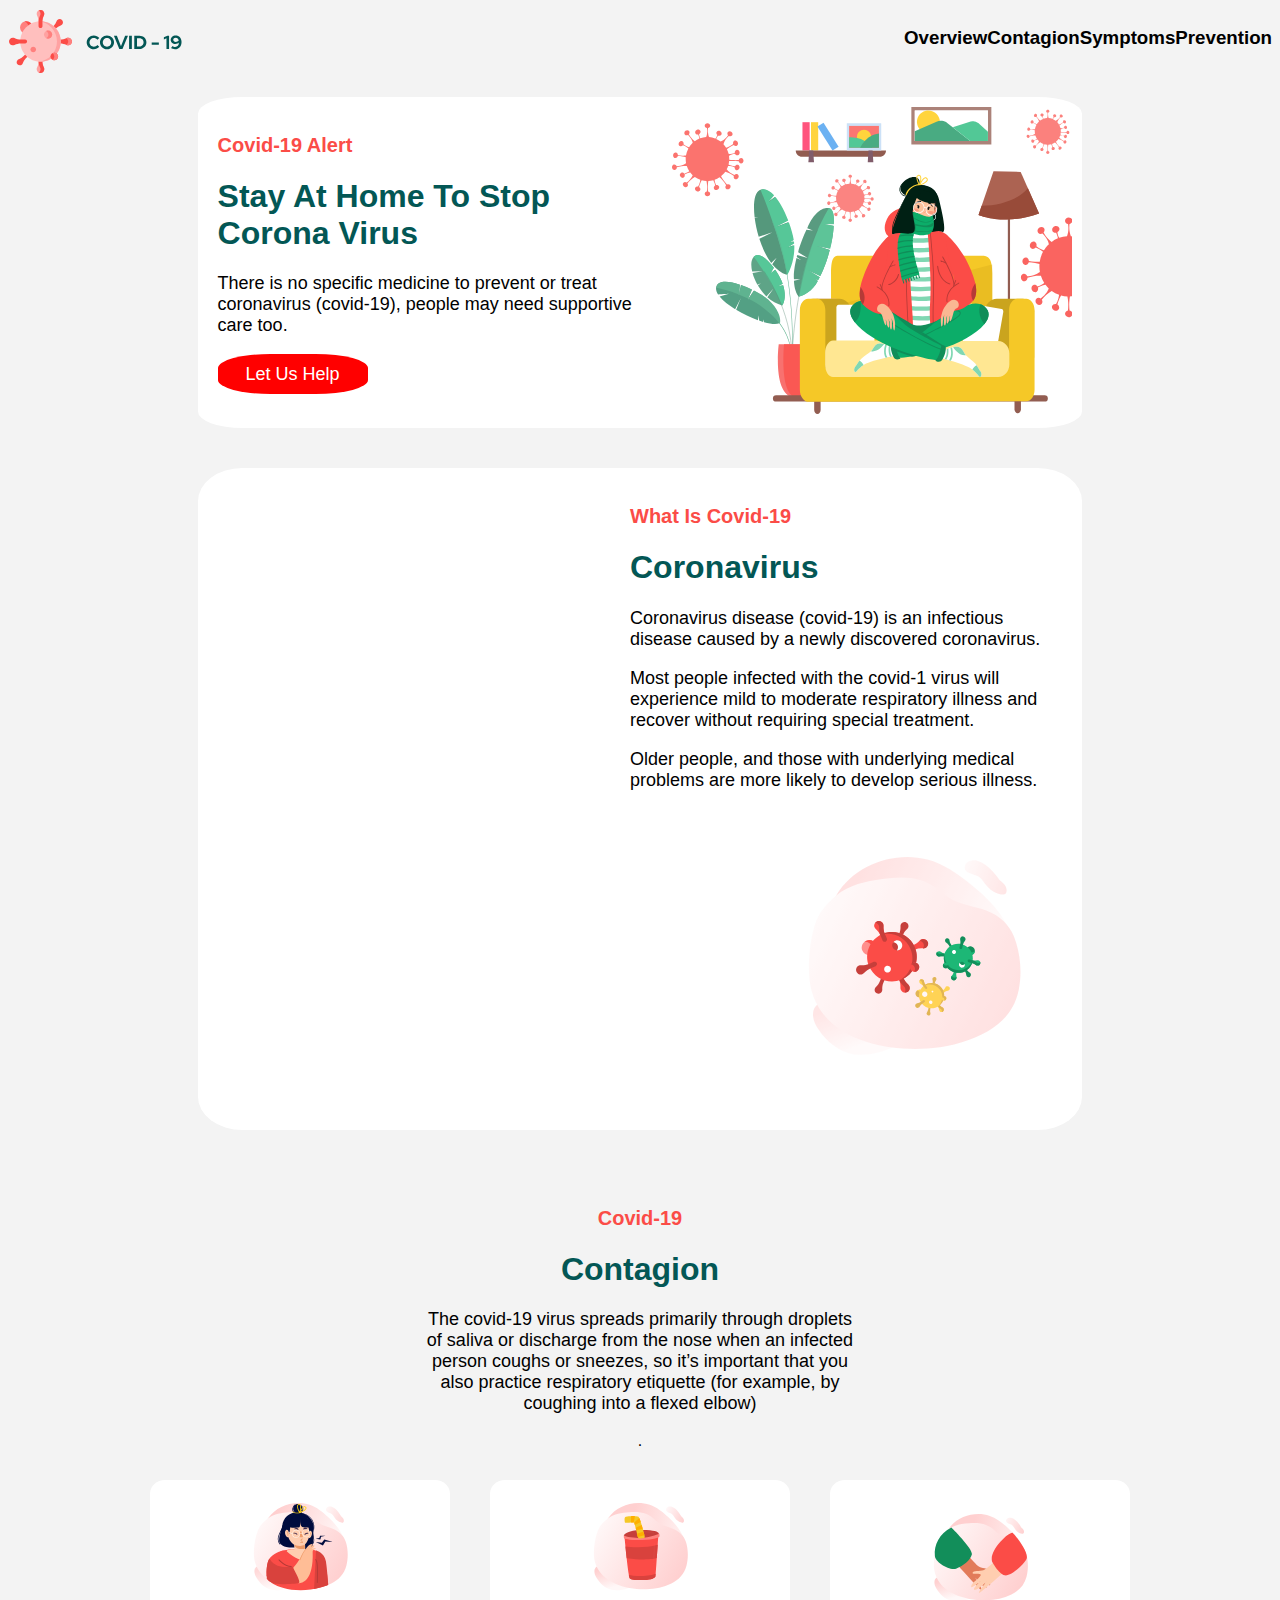
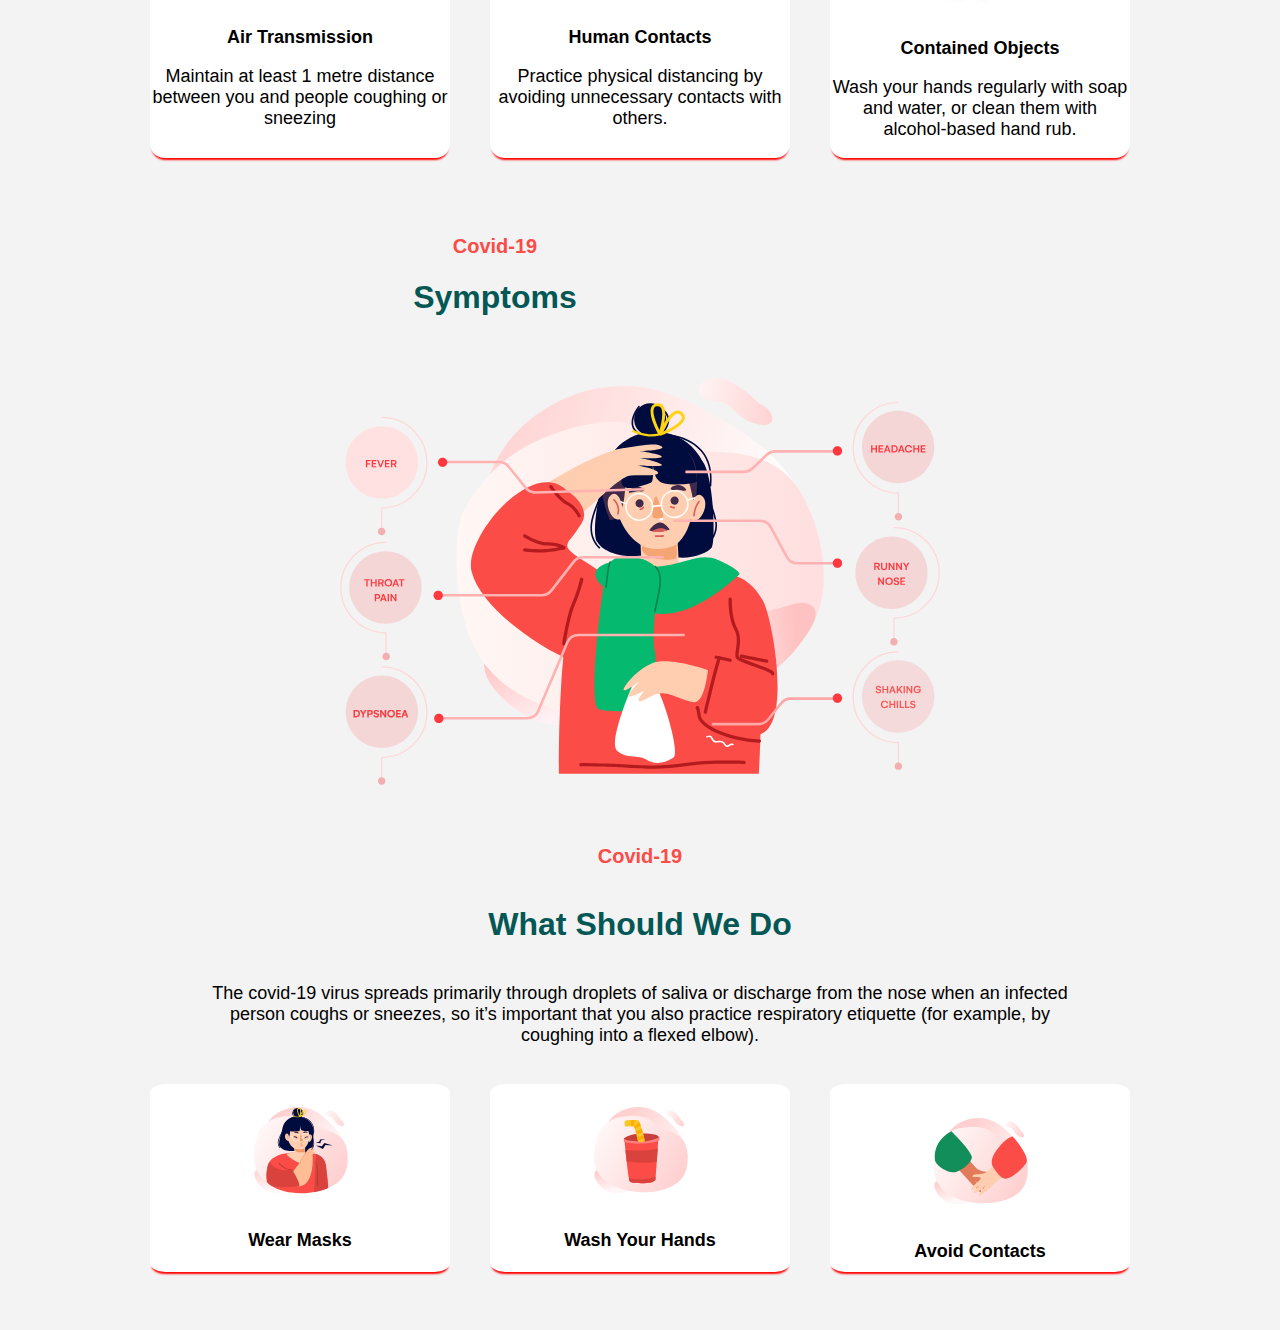
<file: cssCovid/index.html>
<!DOCTYPE html>
<html>
  <head>
    <meta charset="utf-8">
    <link href="css/style.css" rel="stylesheet">
    <link href="https://fonts.google.com/specimen/Red+Hat+Display?preview.text_type=custom" rel="stylesheet">
    <title>COVID-19</title>
  </head>
  <body>

    <!-- menu -->
<header>
<div class="header">
<div class="logo">  <img src="images/logo.svg" alt="logo"> </div>
<div class="hovers">
<h3>overview </h3>
<h3>contagion </h3>
<h3>symptoms </h3>
<h3>prevention </h3>
</div>
</div>
</header>
<!-- first block -->
<div class="main">

<div class="container">

<div class="blockas1">
  <div class="text">
  <h2>covid-19 Alert</h2>
  <h1>stay at home to stop corona virus</h1>
  <p>There is no specific medicine to prevent or treat coronavirus (covid-19), people may need supportive care too.</p>
    <div class="divbutton"><button type="button">let us help</button>
    </div>
  </div>
<div class="picture"><img src="images/illustration-1.svg" class="picture1">
  </div>
</div>
</div>
<!-- second block -->
<div class="container">
  <div class="blockas2">
<div class="text">
<h2>what is covid-19</h2>
<h1>coronavirus</h1>
<p>Coronavirus disease (covid-19) is an infectious disease caused by a newly discovered coronavirus.</p>
<p>Most people infected with the covid-1 virus will experience mild to moderate respiratory illness and recover without requiring special treatment.</p>
<p>Older people, and those with underlying medical problems are more likely to develop serious illness.</p>
<div class="picture"><img src="images/illustration-2.svg" class="picture2"></div>
</div>
</div>
</div>

<!-- third block -->
<div class="container">
  <div class="blockas3">
<div class="text" > <h2>covid-19</h2>
<h1>contagion</h1>

<p>The covid-19 virus spreads primarily through droplets of saliva or discharge from the nose when an infected person coughs or sneezes, so it’s important that you also practice respiratory etiquette (for example, by coughing into a flexed elbow)</p>.
</div>
<div class="grid">
  <div class="item1"><img src="images/air-transmission.svg" class="air"></img><h3>air transmission</h3>
<p>Maintain at least 1 metre distance between you and people coughing or sneezing</p>
</div>
<div class="item2"><img src="images/contained-objects.svg" class="contained"></img><h3>human contacts</h3>
<p>Practice physical distancing by avoiding unnecessary contacts with others.</p>
</div>
<div class="item3"><img src="images/human-contact.svg" class="human"></img><h3>contained objects</h3>
<p>Wash your hands regularly with soap and water, or clean them with alcohol-based hand rub.</p>
</div>
</div>
</div>
</div>
<!-- fourth block -->
<div class="container">
<div class="blockas4">
<div class="text"><h2>covid-19</h2>
<h1>symptoms</h1>
<img src="images/symptoms.svg" class="symptoms"></img>
</div>
</div>
</div>
<!-- fifth block -->

<div class="container">
  <div class="blockas5">
<h2>covid-19</h2>
<h1>what should we do</h1>

<p>The covid-19 virus spreads primarily through droplets of saliva or discharge from the nose when an infected person coughs or sneezes, so it’s important that you also practice respiratory etiquette (for example, by coughing into a flexed elbow).</p>

<div class="grid">
<div class="item1"><img src="images/air-transmission.svg" class="air"></img><h3>wear masks</h3></div>
<div class="item2"><img src="images/contained-objects.svg" class="contained"></img><h3>wash your hands</h3></div>
<div class="item3"><img src="images/human-contact.svg" class="human"></img><h3>avoid contacts</h3></div>
</div>
</div>
</div>
</div>
</body>
</html>
</file>
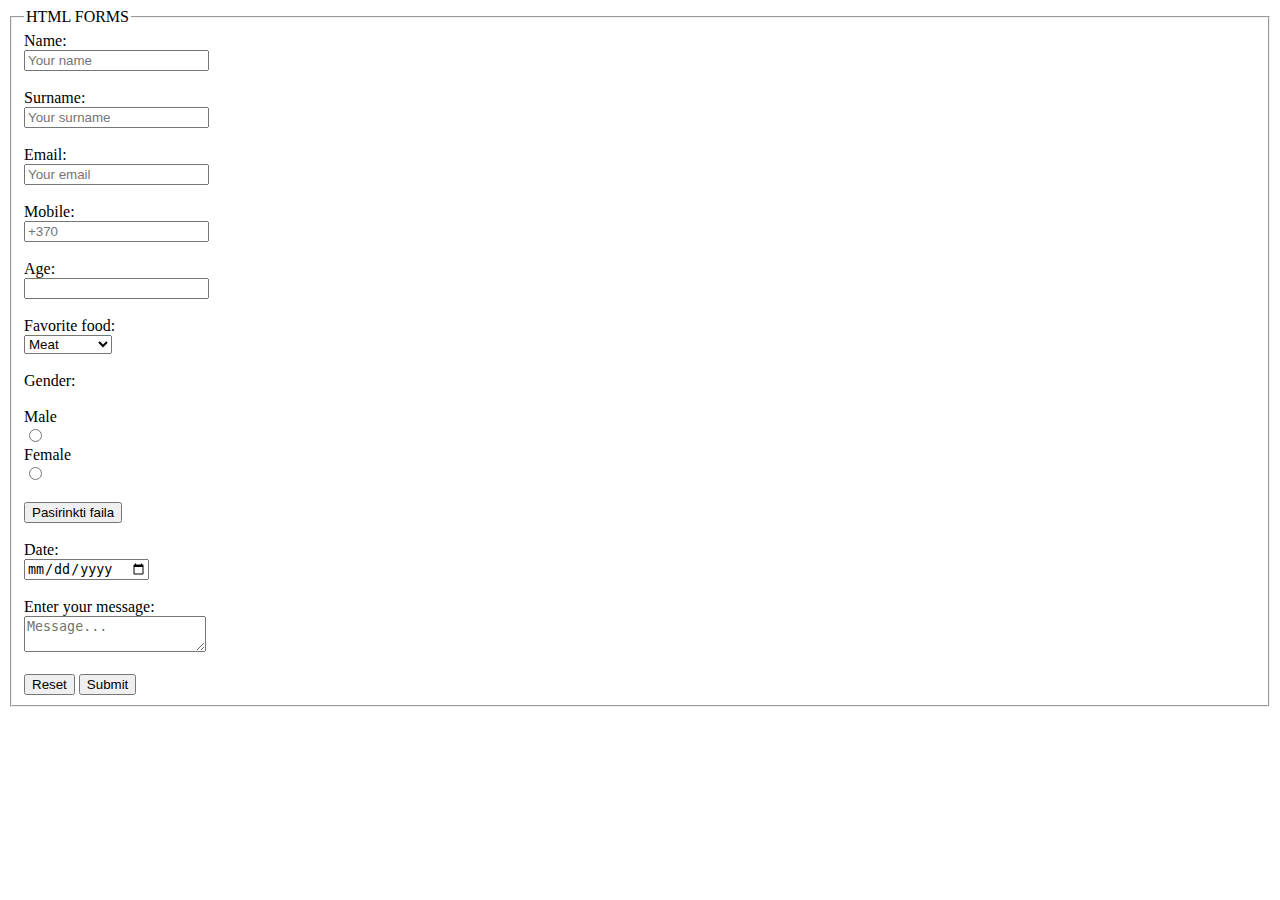
<file: Formos/index.html>
<!DOCTYPE html>
<html>
<head>
  <title>Formos</title>
</head>
<body>
  <form>
    <fieldset>
      <legend>HTML FORMS</legend>
      <label for="name">Name:</label>
      <br>
      <input type="name" name="Name" placeholder="Your name">
      <br><br>
      <label for="surname">Surname:</label>
      <br>
      <input type="surname" name="Surname" placeholder="Your surname">
      <br><br>
      <label for="email">Email:</label>
      <br>
      <input type="email" name="Email" placeholder="Your email">
      <br><br>
      <label for="phonenumber">Mobile:</label>
      <br>
      <input type="phonenumber" name="Mobile" placeholder="+370">
      <br><br>
      <label for="age">Age:</label>
      <br>
      <input type="age" name="Age">
      <br><br>
      <label for="favoritefood">Favorite food:</label>
      <br>
      <select name="favoritefood">
        <option value="Meat">Meat</option>
        <option value="Fruit">Fruit</option>
        <option value="Vegetables">Vegetables</option>
      </select>
      <br><br>
      <label for="gender">Gender:</label>
      <br><br>
      <label for="gender">Male</label>
      <br>
      <input type="radio" name="gender">
      <br>
      <label for="gender">Female</label>
      <br>
      <input type="radio" name="gender">
      <br><br>
      <button type="button" name="button">Pasirinkti faila</button>
      <br><br>
      <label for="date">Date:</label>
      <br>
      <input type="date" name="date">
      <br><br>
      <label for="message">Enter your message:</label>
      <br>
      <textarea name="message" rows="" cols="" placeholder="Message..."></textarea>
      <br><br>
      <button type="reset" name="button">Reset</button>
      <button type="submit" name="button">Submit</button>
    </fieldset>
  </form>

</body>
</html>
</file>
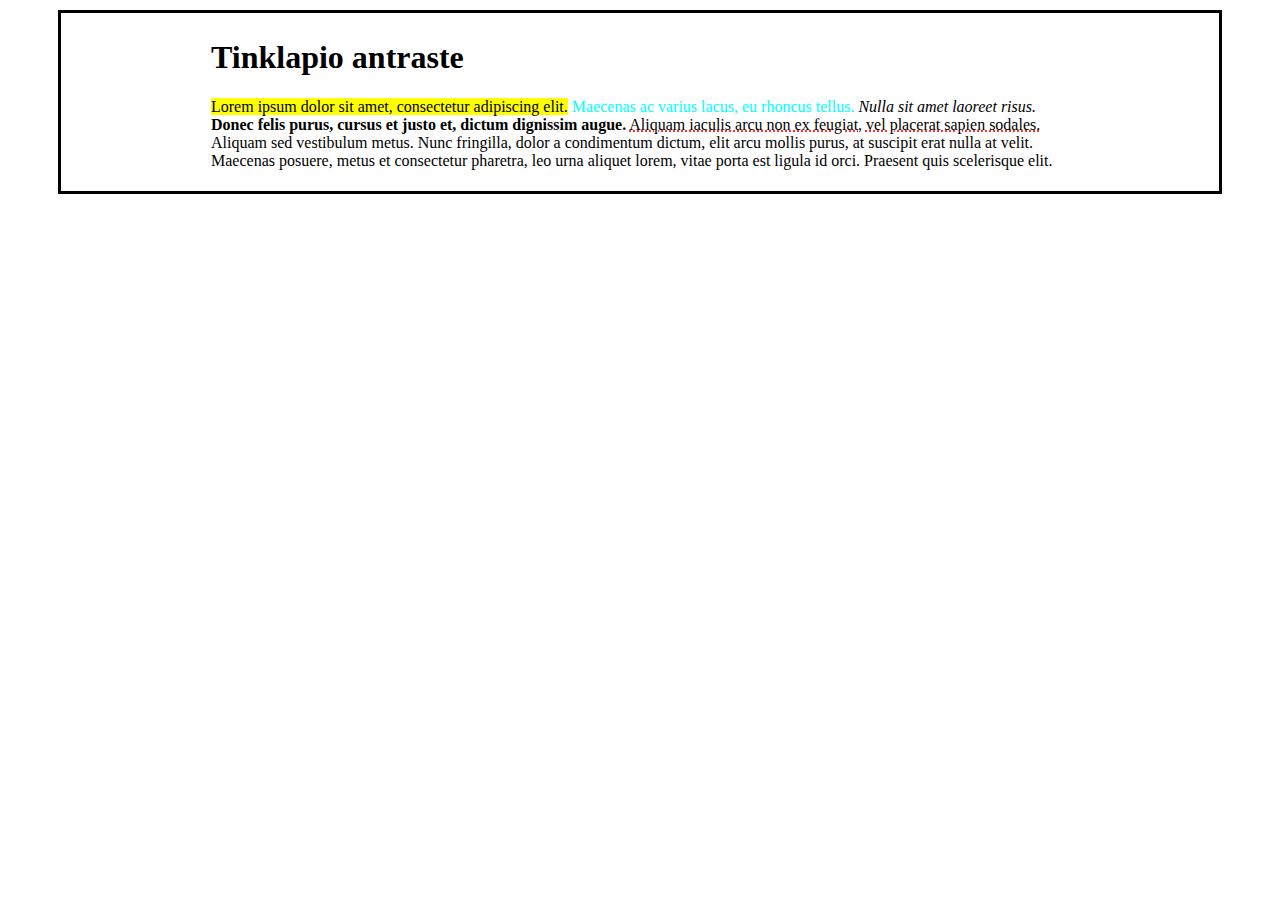
<file: InlineStiliai/index.html>
<!DOCTYPE html>
<html>
<head>
<title>Home</title>
</head>
<body>
  <div style="border:solid; color:black; margin:10px 50px 10px; padding:5px 150px 5px;">
    <header>
      <h1>Tinklapio antraste</h1>
    </header>
<p><span style="background-color:yellow">Lorem ipsum dolor sit amet, consectetur adipiscing elit.</span>
<span style="color:aqua">Maecenas ac varius lacus, eu rhoncus tellus.</span> <span style="font-style:italic">Nulla sit amet laoreet risus.</span>
<span style="font-weight:bold">Donec felis purus, cursus et justo et, dictum dignissim augue.</span>
<span style="text-decoration:underline dotted red">Aliquam iaculis arcu non ex feugiat, vel placerat sapien sodales.</span>
Aliquam sed vestibulum metus. Nunc fringilla, dolor a condimentum dictum,
elit arcu mollis purus, at suscipit erat nulla at velit. Maecenas posuere,
metus et consectetur pharetra, leo urna aliquet lorem, vitae porta est ligula id orci.
Praesent quis scelerisque elit.</p></div>
</body>
</html>
</file>
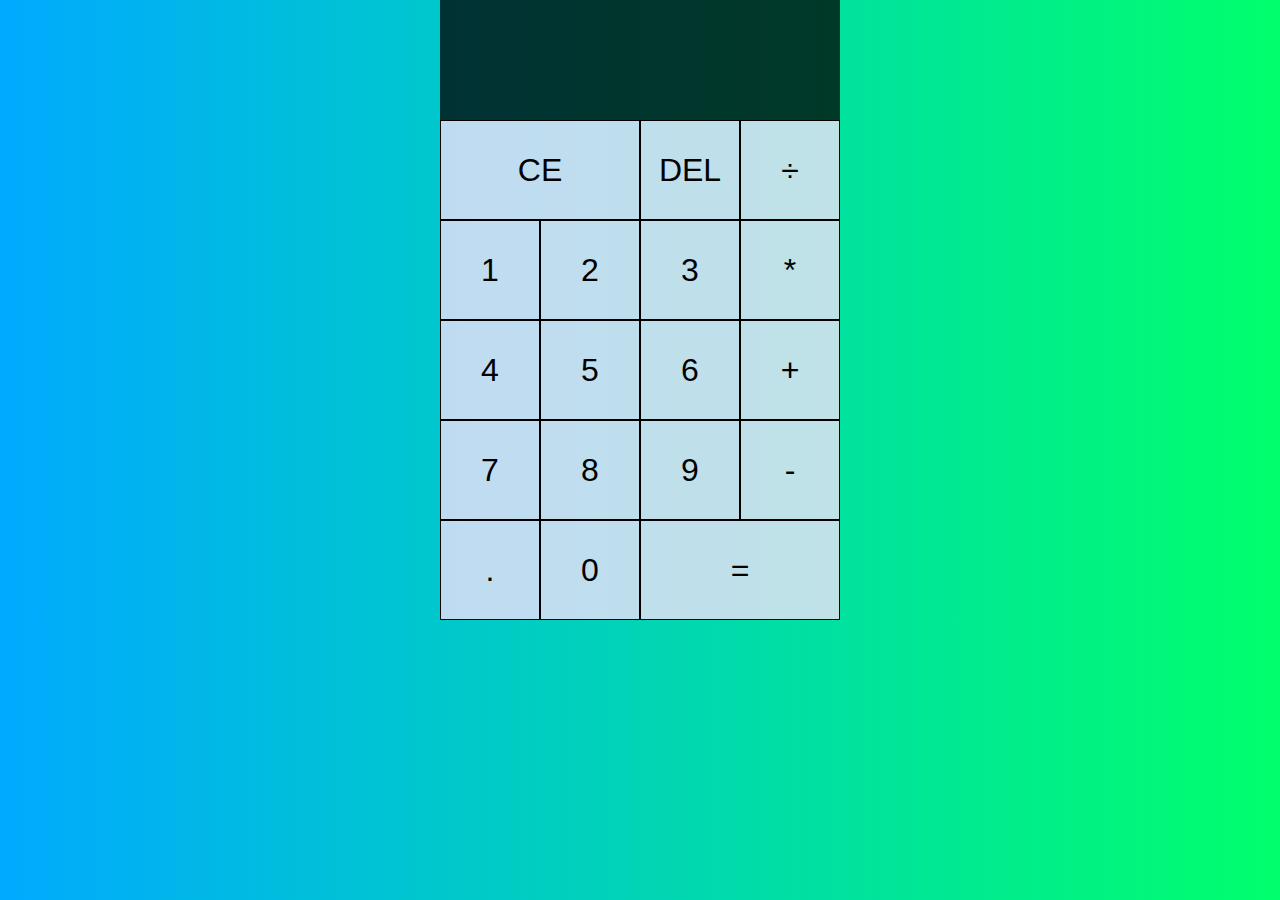
<file: JScalculator/index.html>
<!DOCTYPE html>
<html lang="en">
<head>
    <meta charset="UTF-8">
    <meta http-equiv="X-UA-Compatible" content="IE=edge">
    <meta name="viewport" content="width=device-width, initial-scale=1.0">
    <title>Calculator</title>
    <link href="styles.css" rel="stylesheet">
    <script src="script.js" defer></script>
</head>
<body>
    <div class="calculator-grid">
        <div class="output">
            <div data-previous-operand class="previous"></div>
            <div data-current-operand class="current"></div>
        </div>
        <button data-all-clear class="span2">CE</button>
        <button data-delete>DEL</button>
        <button data-operation>÷</button>
        <button data-number>1</button>
        <button data-number>2</button>
        <button data-number>3</button>
        <button data-operation>*</button>
        <button data-number>4</button>
        <button data-number>5</button>
        <button data-number>6</button>
        <button data-operation>+</button>
        <button data-number>7</button>
        <button data-number>8</button>
        <button data-number>9</button>
        <button data-operation>-</button>
        <button data-number>.</button>
        <button data-number>0</button>
        <button data-equals class="span2">=</button>
    </div>
</body>
</html>
</file>
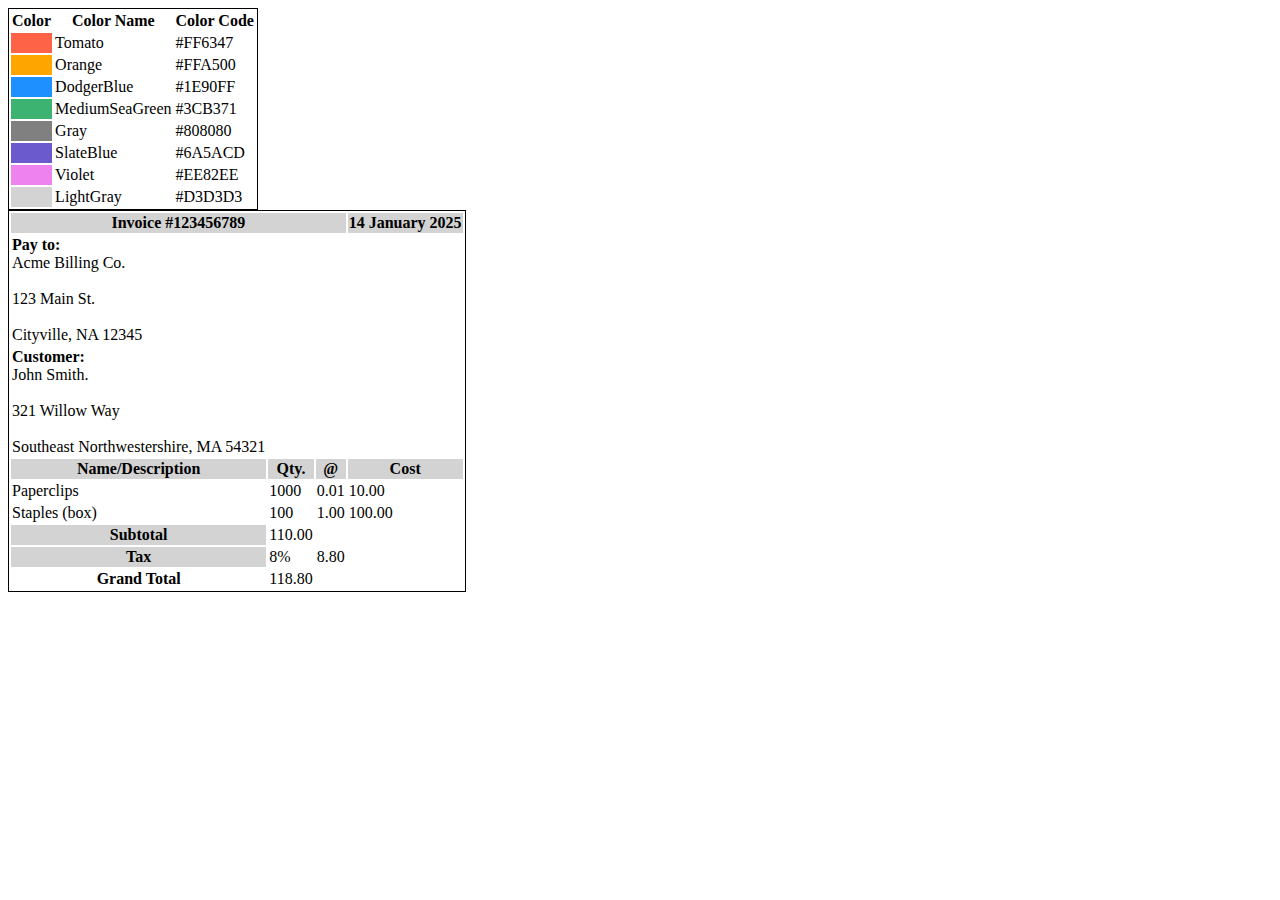
<file: Lenteles/index.html>
<!DOCTYPE html>
<html>
<head>
  <title>Table</title>
</head>
<body>

<table style="border: 1px solid">
<tr>
  <th>Color</th>
  <th>Color Name</th>
  <th>Color Code</th>
  </tr>
<tr>
  <td style="background-color:#FF6347"></td>
  <td>Tomato</td>
  <td>#FF6347</td>
</tr>
<tr>
  <td style="background-color:#FFA500"></td>
  <td>Orange</td>
  <td>#FFA500</td>
</tr>
<tr>
  <td style="background-color:#1E90FF"></td>
  <td>DodgerBlue</td>
  <td>#1E90FF</td>
</tr>
<tr>
  <td style="background-color:#3CB371"></td>
  <td>MediumSeaGreen</td>
  <td>#3CB371</td>
</tr>
<tr>
  <td style="background-color:#808080"></td>
  <td>Gray</td>
  <td>#808080</td>
</tr>
<tr>
  <td style="background-color:#6A5ACD"></td>
  <td>SlateBlue</td>
  <td>#6A5ACD</td>
</tr>
<tr>
  <td style="background-color:#EE82EE"></td>
  <td>Violet</td>
  <td>#EE82EE</td>
</tr>
<tr>
  <td style="background-color:#D3D3D3"></td>
  <td>LightGray</td>
  <td>#D3D3D3</td>
</tr>
</table>

<table style="border: 1px solid">
<tr style="background-color:#D3D3D3">
  <th colspan="3">Invoice #123456789</th>
  <th>14 January 2025</th>
</tr>
<tr colspan="2">
  <td><strong>Pay to:</strong>
  <br>Acme Billing Co.</br>
  <br>123 Main St.</br>
  <br>Cityville, NA 12345</br></td>
</tr>
<tr colspan="2">
  <td><strong>Customer:</strong>
  <br>John Smith.</br>
  <br>321 Willow Way</br>
  <br>Southeast Northwestershire, MA 54321</br></td>
</tr>
<tr style="background-color:#D3D3D3">
  <th>Name/Description</th>
  <th>Qty.</th>
  <th>@</th>
  <th>Cost</th>
</tr>
<tr>
  <td>Paperclips</td>
  <td>1000</td>
  <td>0.01</td>
  <td>10.00</td>
</tr>
<tr>
  <td>Staples (box)</td>
  <td>100</td>
  <td>1.00</td>
  <td>100.00</td>
</tr>
<tr>
  <th style="colspan:3;background-color:#D3D3D3">Subtotal</th>
  <td>110.00</td>
</tr>
<tr>
  <th style="colspan:2;background-color:#D3D3D3">Tax</th>
  <td>8%</td>
  <td>8.80</td>
</tr>
<tr>
  <th style="colspan:2;backgroun-color:#D3D3D#">Grand Total</th>
  <td>118.80</td>
</tr>
</table>
</body>
</html>
</file>
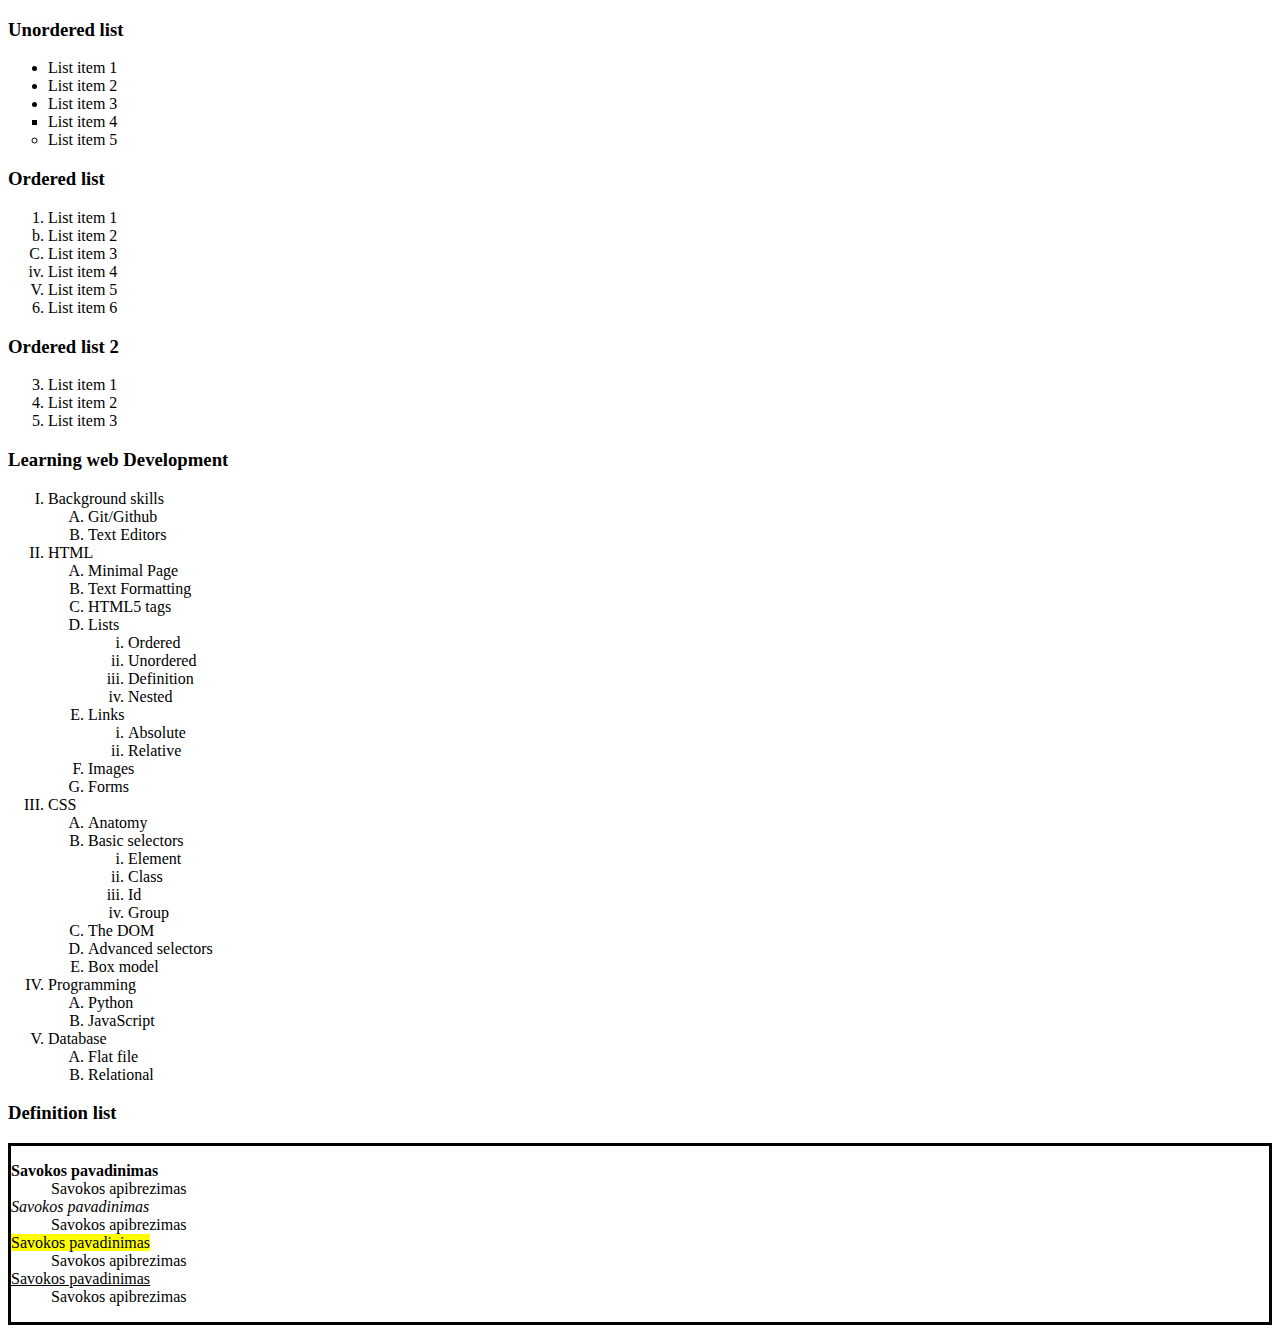
<file: Sarasai/index.html>
<!DOCTYPE html>
<html>
<head>
  <title>Sarasai</title>
</head>
<body>
  <h3> Unordered list </h3>
  <ul>
    <li>List item 1</li>
    <li>List item 2</li>
    <li>List item 3</li>
    <li type="square">List item 4</li>
    <li type="circle">List item 5</li>
  </ul>
  <h3> Ordered list </h3>
  <ol>
    <li>List item 1</li>
    <li type="a">List item 2</li>
    <li type="A">List item 3</li>
    <li type="i">List item 4</li>
    <li type="I">List item 5</li>
    <li>List item 6</li>
  </ol>
  <h3> Ordered list 2 </h3>
  <ol start="3">
    <li>List item 1</li>
    <li>List item 2</li>
    <li>List item 3</li>

  </ol>
<h3>Learning web Development</h3>
<ol style="list-style-type: upper-roman">
  <li>Background skills</li>
  <ol style="list-style-type: upper-latin">
    <li>Git/Github</li>
    <li>Text Editors</li>
  </ol>
  <li>HTML</li>
  <ol style="list-style-type: upper-latin">
    <li>Minimal Page</li>
    <li>Text Formatting</li>
    <li>HTML5 tags</li>
    <li>Lists</li>
     <ol style="list-style-type: lower-roman">
      <li>Ordered</li>
      <li>Unordered</li>
      <li>Definition</li>
      <li>Nested</li>
     </ol>
    <li>Links</li>
     <ol style="list-style-type: lower-roman">
       <li>Absolute</li>
       <li>Relative</li>
     </ol>
    <li>Images</li>
    <li>Forms</li>
  </ol>
  <li>CSS</li>
   <ol style="list-style-type: upper-latin">
     <li>Anatomy</li>
     <li>Basic selectors</li>
     <ol style="list-style-type: lower-roman">
       <li>Element</li>
       <li>Class</li>
       <li>Id</li>
       <li>Group</li>
      </ol>
      <li>The DOM</li>
      <li>Advanced selectors</li>
      <li>Box model</li>
    </ol>
    <li>Programming</li>
      <ol style="list-style-type: upper-latin">
        <li>Python</li>
        <li>JavaScript</li>
      </ol>
    <li>Database</li>
      <ol style="list-style-type: upper-latin">
        <li>Flat file</li>
        <li>Relational</li>
      </ol>
    </ol>
  <h3>Definition list</h3>
  <div style="border:solid">
<dl>
  <dt><b>Savokos pavadinimas</b></dt>
   <dd>Savokos apibrezimas</dd>
  <dt><em>Savokos pavadinimas</em></dt>
   <dd>Savokos apibrezimas</dd>
  <dt><span style="background-color: yellow">Savokos pavadinimas</dt>
   <dd>Savokos apibrezimas</dd>
  <dt><ins>Savokos pavadinimas</ins></dt>
   <dd>Savokos apibrezimas</dd>
</dl>
</div>

</body>
</html>
</file>
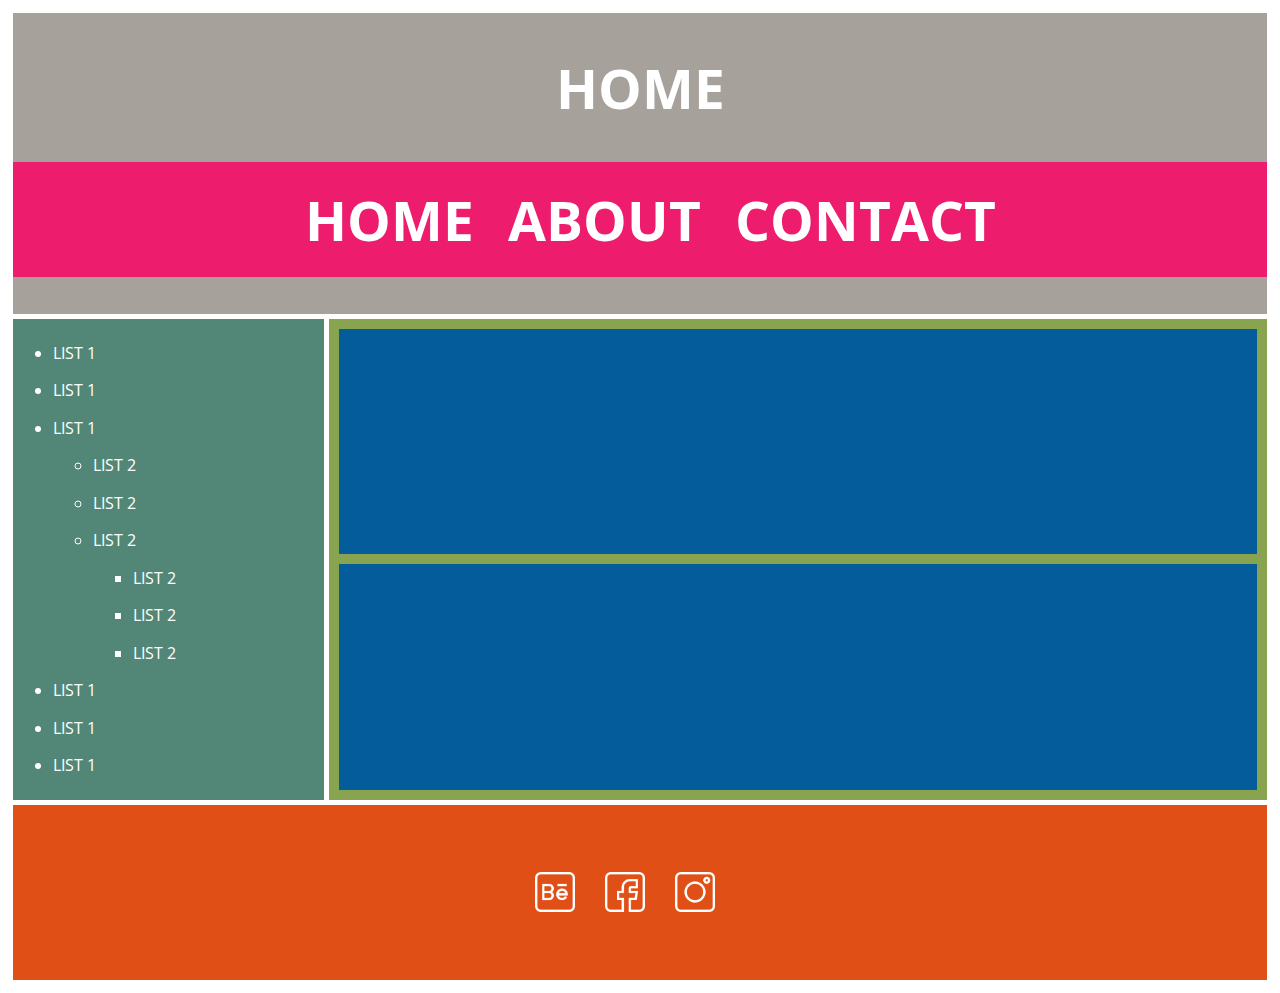
<file: DokStruktura/užduoties failai/index.html>
<!DOCTYPE html>
<html lang="en">
<head>
  <meta charset="UTF-8">
  <meta name="viewport" content="width=device-width, initial-scale=1.0">
  <meta http-equiv="X-UA-Compatible" content="ie=edge">
  <!-- nuoroda į css stilius (css direktorija) -->
  <link href="css/style.css" rel="stylesheet">
  <link href="https://fonts.googleapis.com/css?family=Open+Sans" rel="stylesheet">
  <title>HTML5, SĄRAŠAI, DOKUMENTŲ STRUKTŪRA</title>
</head>
<body>
<header>
<h1>Home<h1>
  <nav>
    <a href="#">Home</a>
    <a href="html/about.html">About</a>
    <a href="html/contact.html">Contact</a>
  </nav>
</header>

<aside>
  <ul>
    <li> List 1 </li>
    <li> List 1 </li>
    <li> List 1 </li>
    <ul>
      <li type="circle"> List 2 </li>
      <li type="circle"> List 2 </li>
      <li type="circle"> List 2 </li>
      <ul>
        <li type="square"> List 2 </li>
        <li type="square"> List 2 </li>
        <li type="square"> List 2 </li>
      </ul>
    </ul>
    <li> List 1 </li>
    <li> List 1 </li>
    <li> List 1 </li>
  </ul>
</aside>
<main>
  <article class="">

  </article>
  <article class="">

  </article>
</main>
<footer>
  <img src="img/behance.png" alt="behance">
  <img src="img/facebook.png" alt="facebook">
  <img src="img/instagram.png" alt="instagram">

</footer>
  <!--

  1. HTML5 Struktūra (pagal pateiktą pavyzdį)
  2. Nuorodų sąrašas (meniu -> HOME ABOUT CONTACT) nuorodos turi veikti ir paspaudus vesti į nurodytus puslapius/html dokumentus (html direktorija)
  3. 3 Lygių sąrašas be nuorodų
  4. Soc. tinkų paveikslėliai (img direktorija)
  5. JavaScript nuoroda (js direktorija)

  -->
<script src="js/scripts.js"></script>
</body>
</html>
</file>
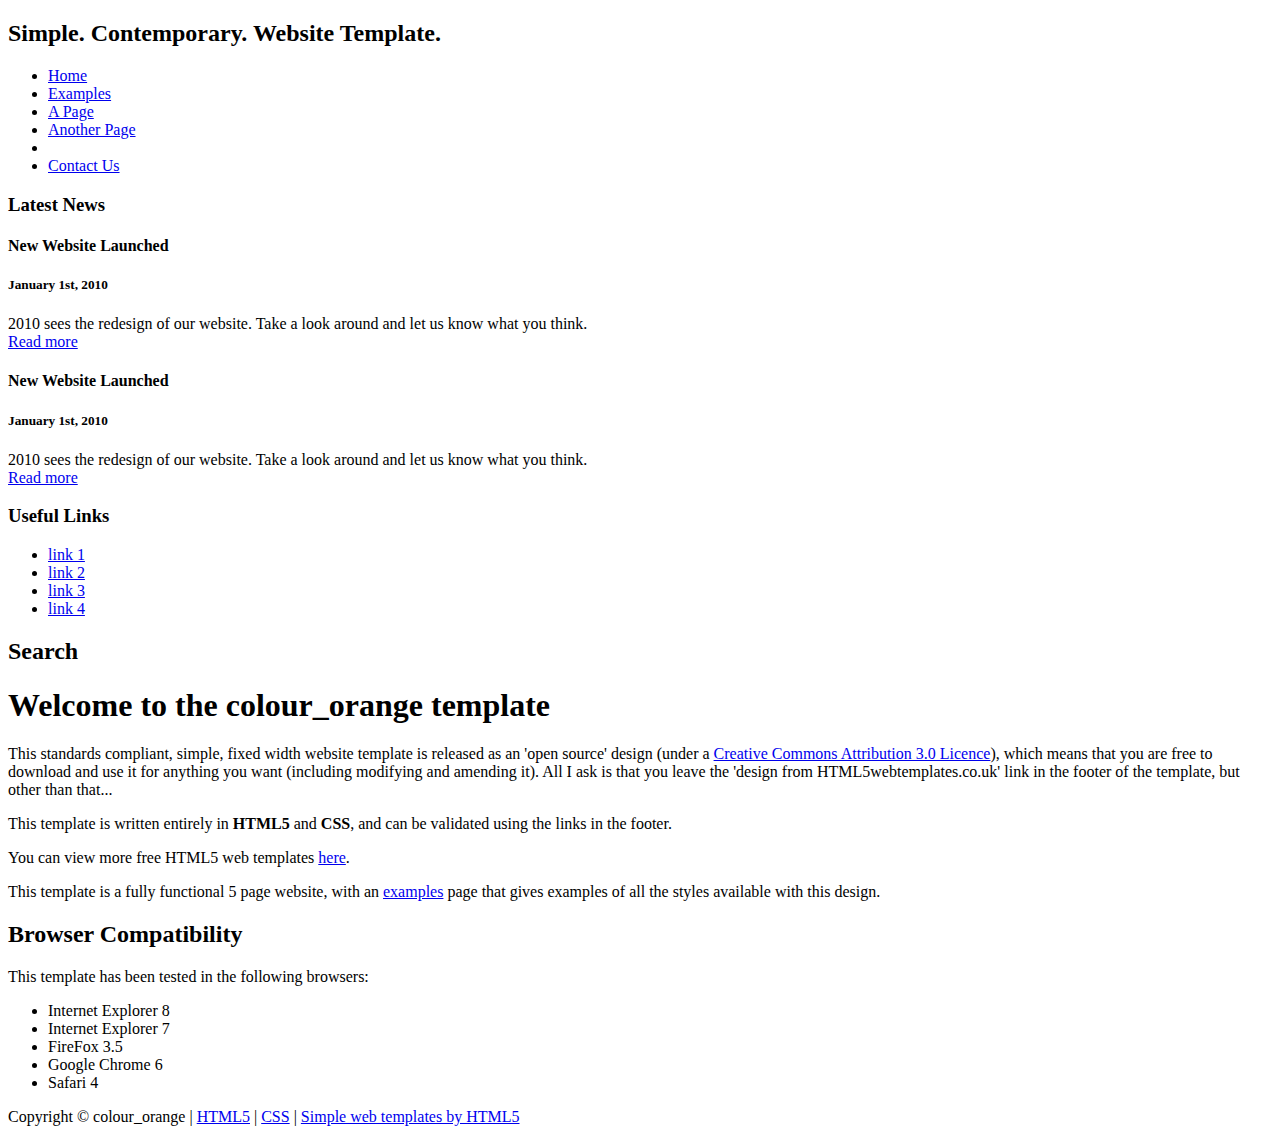
<file: KlaiduTaisymas.html>
<!DOCTYPE html>
<html>

<head>
  <title>Title</title>

</head>

<body>
          <h2>Simple. Contemporary. Website Template.</h2>

        <ul>
          <li><a href="#">Home</a></li>
          <li><a href="#">Examples</a></li>
          <li><a href="#">A Page</a></li>
          <li><a href="#">Another Page</a><li>
          <li><a href="#">Contact Us</a></li>
        </ul>


        <h3>Latest News</h3>

        <h4>New Website Launched</h4>
        <h5>January 1st, 2010</h5>
        <p>2010 sees the redesign of our website. Take a look around and let us know what you think.<br /><a href="#">Read more</a>

        <h4>New Website Launched</h4>
        <h5>January 1st, 2010</h5>
        <p>2010 sees the redesign of our website. Take a look around and let us know what you think.<br /><a href="#">Read more</a></p>
        <h3>Useful Links</h3>

        <ul>
          <li><a href="#">link 1</a></li>
          <li><a href="#">link 2</a></li>
          <li><a href="#">link 3</a></li>
          <li><a href="#">link 4</a></li>
        </ul>

        <h2>Search</h2>
        <h1>Welcome to the colour_orange template</h1>

        <p>This standards compliant, simple, fixed width website template is released as an 'open source' design (under a <a href="#">Creative Commons Attribution 3.0 Licence</a>), which means that you are free to download and use it for anything you want (including modifying and amending it). All I ask is that you leave the 'design from HTML5webtemplates.co.uk' link in the footer of the template, but other than that...</p>
        <p>This template is written entirely in <strong>HTML5</strong> and <strong>CSS</strong>, and can be validated using the links in the footer.</p>

        <p>You can view more free HTML5 web templates <a href="#">here</a>.</p>
        <p>This template is a fully functional 5 page website, with an <a href="#">examples</a> page that gives examples of all the styles available with this design.</p>
        <h2>Browser Compatibility</h2>
        <p>This template has been tested in the following browsers:</p>

        <ul>
          <li>Internet Explorer 8</li>
          <li>Internet Explorer 7</li>
          <li>FireFox 3.5</li>
          <li>Google Chrome 6</li>
          <li>Safari 4</li>
        </ul>
</body>
<footer>
  Copyright &copy; colour_orange | <a href="#">HTML5</a> | <a href="#">CSS</a> | <a href="#">Simple web templates by HTML5</a>
</footer>
</html>
</file>
<file: cssCovid/css/style.css>
body {
  background: #f3f3f3;
}

h3 {
  font-family: 'Red Hat Display', sans-serif;
  justify-content: flex-end;
  text-transform: capitalize;
}

.header {
  display: flex;
  justify-content: space-between;
}

.header h3:hover {
  color: #fee6e5;
}

.hovers{
  display: flex;
  justify-content: flex-end;
}
.main {
  flex-wrap: wrap;
  justify-content: center;
  margin: 0 auto;
  max-width: 1440px;
}

.container {
  display: flex;
  justify-content: space-around;

}

.text {
  font-family: 'Red Hat Display', sans-serif;
  width: 50%;
  padding: 10px;
  flex-wrap: wrap;
  justify-content: flex-start;
}
.blockas1 {
  background-color: white;
  width: 70%;
  display: flex;
  align-items: flex-start;
  border-radius: 5%;
  padding: 10px;
  margin: 20px 10px;
  border: 1px gray;
  box-sizing: border-box;
  justify-content: space-between;
}

.blockas2 {
  background-color: white;
  width: 70%;
  display: flex;
  flex-direction: row-reverse;
  border-radius: 5%;
  padding: 10px;
  margin: 20px 10px;
  border: 1px gray;
  box-sizing: border-box;
  justify-content: space-between;
  align-items: center;
}

.blockas3, .blockas5 {
    width: 70%;
    display: flex;
    flex-direction: column;
    align-items: center;
    border-radius: 5%;
    padding: 10px;
    margin: 20px 10px;
    border: 1px gray;
    text-align: center;
    box-sizing: border-box;
    justify-content: space-around;
  }

.blockas4 {
  text-align: center;
  justify-content: center;
}

p {
  font-family: 'Red Hat Display', sans-serif;
  font-size: 18px;
}
.grid {
  display: grid;
  grid-template-columns: auto;
}
.grid p {
  font-family: 'Red Hat Display', sans-serif;
  font-size: 18px;
  text-align: center;
}
.grid h3 {
  font-size: 18px;
  font-weight: bold;
  text-align: center;
  margin: 10px;
}

.item1, .item2, .item3 {
  background-color: white;
  width: 300px;
  border-radius: 5%;
  grid-row-start: 3;
  text-align: center;
  flex-direction: row;
  justify-content: space-between;
  align-items: center;
  margin: 20px;
  box-shadow: 0 4px 2px -2px red;
}

.air, .contained, .human {
  width: 100px;
  margin: 20px;
}

.symptoms {
  width: 600px;
}

.picture {
  float: right;

}

.picture1 {
  width: 400px;
}

.picture2 {
  width: 300px;
}

h2 {
  font-family: 'Red Hat Display', sans-serif;
  color: #fb4c47;
  font-size: 20px;
  text-transform: capitalize;
}

h1 {
  font-family: 'Red Hat Display', sans-serif;
  color: #035755;
  text-transform: capitalize;
}

button {
  font-family: 'Red Hat Display', sans-serif;
  font-size: 18px;
  color: white;
  height: 40px;
  width: 150px;
  border-radius: 35%;
  background-color: red;
  border: 1px gray;
  text-transform: capitalize;
}

button:hover {
  background-color: #8b0000;
}
</file>
<file: JScalculator/styles.css>
*, *::before, *::after {
    box-sizing: border-box;
    font-family: Arial, Helvetica, sans-serif;
    font-weight: normal;
}

body {
    padding: 0;
    margin: 0;
    background: linear-gradient(to right, #00AAFF, #00FF6C);
}

.calculator-grid {
    display: grid;
    justify-content: center;
    min-height: 100px;
    grid-template-columns: repeat(4, 100px);
    grid-template-rows: minmax(120px, auto) repeat(5, 100px);
}

.calculator-grid > button {
    cursor: pointer;
    font-size: 2rem;
    border: 1px solid black;
    outline: none;
    background-color: rgba(255, 225, 255, .75);
}

.calculator-grid > button:hover {
    background-color: rgba(255, 225, 255, .9);
}

.span2 {
    grid-column: span 2;
}

.output {
    grid-column: 1 / -1;
    background-color: rgba(0, 0, 0, .75);
    display: flex;
    align-items: flex-end;
    justify-content: space-around;
    flex-direction: column;
    padding: 10px;
    word-wrap: break-word;
    word-break: break-all;
}

.output .previous {
    color: rgba(255, 225, 255, .75);
    font-size: 1.5rem;
}

.output .current {
    color: white;
    font-size: 2.5rem;
}
</file>
<file: DokStruktura/užduoties failai/css/style.css>
body {
  font-family: 'Open Sans', sans-serif;
  display: flex;
  flex-wrap: wrap;
}

header {
  width: 100%;
  background-color:#a6a19b;
  margin: 5px

}

h1 {
  font-size: 55px;
  color: #fff;
  text-align: center;
  text-transform: uppercase;
}

nav {
  width: 100%;
  background-color: #ed1c6d;
  padding: 20px 0;
}

a {
  padding-left: 20px;
  text-decoration: none;
  color: #fff;
  margin: 0;
  text-transform: uppercase;
}

a:hover {
  text-decoration: underline;
}

a:visited, a:active {
  color: #fff;
}

aside {
  background-color: #528777;
  width: calc(25% - 5px);
  height: calc(54vh - 5px);
  margin: 0 5px 5px 5px;
}

aside li {
  color: #fff;
  text-transform: uppercase;
  line-height: calc(50vh / 12);
}

main {
  background-color: #88a451;
  width: calc(75% - 10px);
  margin: 0 5px 5px 0;
  padding: 10px;
  box-sizing: border-box;
}

article {
  background-color: #045c9b;
  width: 100%;
  height: calc(50% - 5px);
}

article:nth-child(2){
  margin-top: 10px;
}

footer {
  width: calc(100% - 5px);
  height: calc(20vh - 5px);
  background-color: #e04f16;
  margin: 0 5px 5px 5px;
  display: flex;
  justify-content: center;
  align-items: center;
}

footer img {
  width: 40px;
  margin-right: 30px;
}

@media screen and (max-width: 800px)  {
  aside, main {
    width: 100%;
  }
  main {
    height: 50vh;
  }
}
</file>
